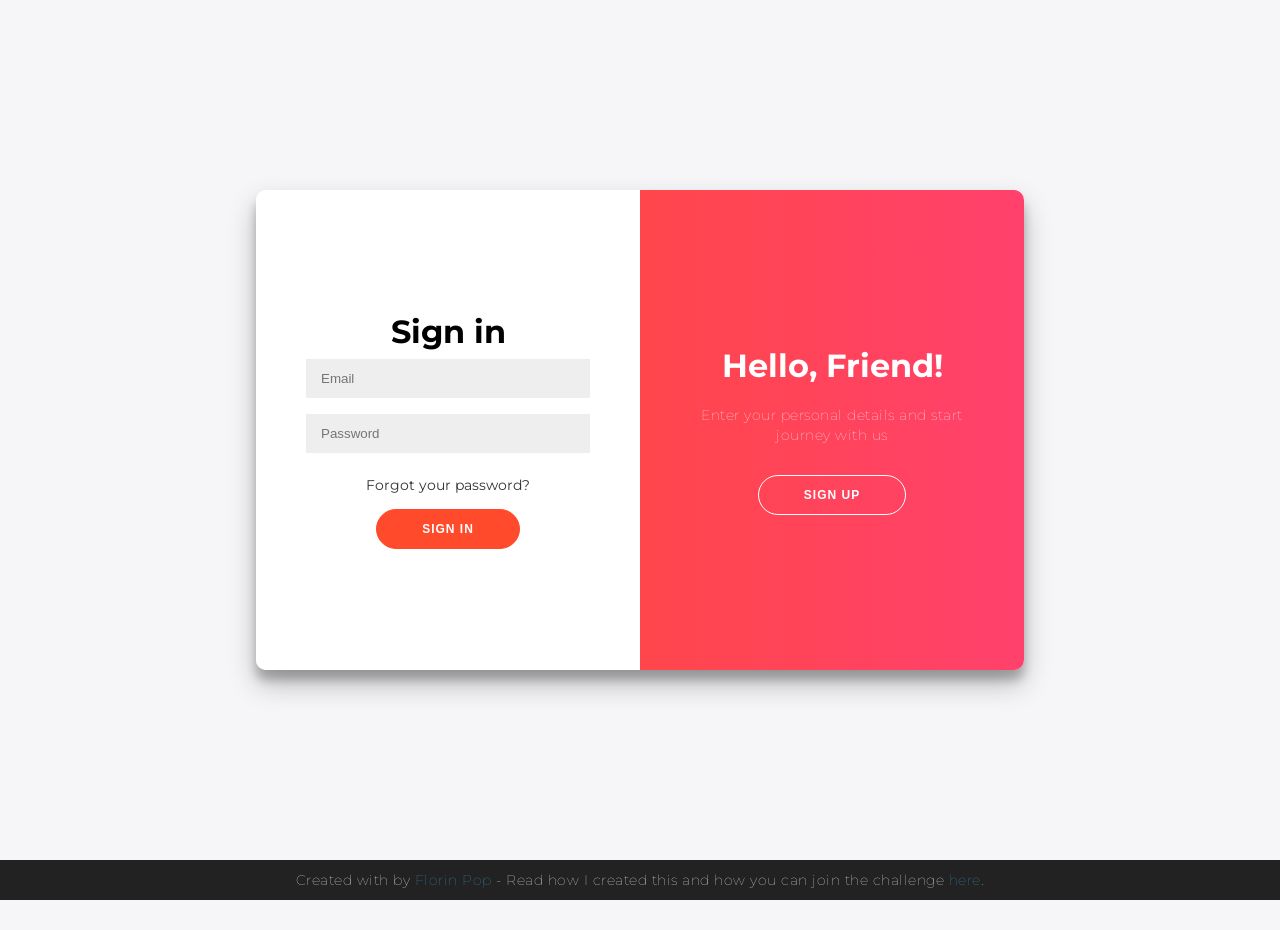
<file: login.html>
<!DOCTYPE html>
<html lang="en">
<head>
    <meta charset="UTF-8">
    <meta name="viewport" content="width=device-width, initial-scale=1.0">
    <title>Shoe Store Login</title>
    <style>
        
@import url('https://fonts.googleapis.com/css?family=Montserrat:400,800');

* {
	box-sizing: border-box;
}

body {
	background: #f6f5f7;
    background-image: url("https://wallpapers-clan.com/wp-content/uploads/2024/09/nike-sneakers-pattern-desktop-wallpaper-cover.jpg");
    background-repeat: no-repeat;
    background-size: cover;
	display: flex;
	justify-content: center;
	align-items: center;
	flex-direction: column;
	font-family: 'Montserrat', sans-serif;
	height: 100vh;
	margin: -20px 0 50px;
}

h1 {
	font-weight: bold;
	margin: 0;
}

h2 {
	text-align: center;
}

p {
	font-size: 14px;
	font-weight: 100;
	line-height: 20px;
	letter-spacing: 0.5px;
	margin: 20px 0 30px;
}

span {
	font-size: 12px;
}

a {
	color: #333;
	font-size: 14px;
	text-decoration: none;
	margin: 15px 0;
}

button {
	border-radius: 20px;
	border: 1px solid #FF4B2B;
	background-color: #FF4B2B;
	color: #FFFFFF;
	font-size: 12px;
	font-weight: bold;
	padding: 12px 45px;
	letter-spacing: 1px;
	text-transform: uppercase;
	transition: transform 80ms ease-in;
}

button:active {
	transform: scale(0.95);
}

button:focus {
	outline: none;
}

button.ghost {
	background-color: transparent;
	border-color: #FFFFFF;
}

form {
	background-color: #FFFFFF;
	display: flex;
	align-items: center;
	justify-content: center;
	flex-direction: column;
	padding: 0 50px;
	height: 100%;
	text-align: center;
}

input {
	background-color: #eee;
	border: none;
	padding: 12px 15px;
	margin: 8px 0;
	width: 100%;
}

.container {
	background-color: #fff;
	border-radius: 10px;
  	box-shadow: 0 14px 28px rgba(0,0,0,0.25), 
			0 10px 10px rgba(0,0,0,0.22);
	position: relative;
	overflow: hidden;
	width: 768px;
	max-width: 100%;
	min-height: 480px;
}

.form-container {
	position: absolute;
	top: 0;
	height: 100%;
	transition: all 0.6s ease-in-out;
}

.sign-in-container {
	left: 0;
	width: 50%;
	z-index: 2;
}

.container.right-panel-active .sign-in-container {
	transform: translateX(100%);
}

.sign-up-container {
	left: 0;
	width: 50%;
	opacity: 0;
	z-index: 1;
}

.container.right-panel-active .sign-up-container {
	transform: translateX(100%);
	opacity: 1;
	z-index: 5;
	animation: show 0.6s;
}

@keyframes show {
	0%, 49.99% {
		opacity: 0;
		z-index: 1;
	}
	
	50%, 100% {
		opacity: 1;
		z-index: 5;
	}
}

.overlay-container {
	position: absolute;
	top: 0;
	left: 50%;
	width: 50%;
	height: 100%;
	overflow: hidden;
	transition: transform 0.6s ease-in-out;
	z-index: 100;
}

.container.right-panel-active .overlay-container{
	transform: translateX(-100%);
}

.overlay {
	background: #FF416C;
	background: -webkit-linear-gradient(to right, #FF4B2B, #FF416C);
	background: linear-gradient(to right, #FF4B2B, #FF416C);
	background-repeat: no-repeat;
	background-size: cover;
	background-position: 0 0;
	color: #FFFFFF;
	position: relative;
	left: -100%;
	height: 100%;
	width: 200%;
  	transform: translateX(0);
	transition: transform 0.6s ease-in-out;
}

.container.right-panel-active .overlay {
  	transform: translateX(50%);
}

.overlay-panel {
	position: absolute;
	display: flex;
	align-items: center;
	justify-content: center;
	flex-direction: column;
	padding: 0 40px;
	text-align: center;
	top: 0;
	height: 100%;
	width: 50%;
	transform: translateX(0);
	transition: transform 0.6s ease-in-out;
}

.overlay-left {
	transform: translateX(-20%);
}

.container.right-panel-active .overlay-left {
	transform: translateX(0);
}

.overlay-right {
	right: 0;
	transform: translateX(0);
}

.container.right-panel-active .overlay-right {
	transform: translateX(20%);
}

.social-container {
	margin: 20px 0;
}

.social-container a {
	border: 1px solid #DDDDDD;
	border-radius: 50%;
	display: inline-flex;
	justify-content: center;
	align-items: center;
	margin: 0 5px;
	height: 40px;
	width: 40px;
}

footer {
    background-color: #222;
    color: #fff;
    font-size: 14px;
    bottom: 0;
    position: fixed;
    left: 0;
    right: 0;
    text-align: center;
    z-index: 999;
}

footer p {
    margin: 10px 0;
}

footer i {
    color: red;
}

footer a {
    color: #3c97bf;
    text-decoration: none;
}
    </style>
</head>
<body>
    <div class="container" id="container">
        <div class="form-container sign-up-container">
            <form id="signupForm">
                <h1>Create Account</h1>
                <input type="text" id="signupName" placeholder="Name" />
                <input type="email" id="signupEmail" placeholder="Email" />
                <input type="password" id="signupPassword" placeholder="Password" />
                <button type="submit">Sign Up</button>
            </form>
        </div>
	<div class="form-container sign-in-container">
    <form id="loginForm">
        <h1>Sign in</h1>
        <input type="email" id="loginEmail" placeholder="Email" />
        <input type="password" id="loginPassword" placeholder="Password" />
        <a href="#">Forgot your password?</a>
        <button class="submit">Sign In</button>
    </form>
</div>

	<div class="overlay-container">
		<div class="overlay">
			<div class="overlay-panel overlay-left">
				<h1>Welcome Back!</h1>
				<p>To keep connected with us please login with your personal info</p>
				<button class="ghost" id="signIn">Sign In</button>
			</div>
			<div class="overlay-panel overlay-right">
				<h1>Hello, Friend!</h1>
				<p>Enter your personal details and start journey with us</p>
				<button class="ghost" id="signUp">Sign Up</button>
			</div>
		</div>
	</div>
</div>

<footer>
	<p>
		Created with <i class="fa fa-heart"></i> by
		<a target="_blank" href="https://florin-pop.com">Florin Pop</a>
		- Read how I created this and how you can join the challenge
		<a target="_blank" href="https://www.florin-pop.com/blog/2019/03/double-slider-sign-in-up-form/">here</a>.
	</p>
</footer>

   <script>
    const signUpButton = document.getElementById('signUp');
const signInButton = document.getElementById('signIn');
const container = document.getElementById('container');

// Switch to Sign Up panel
signUpButton.addEventListener('click', () => {
    container.classList.add("right-panel-active");
});

// Switch to Sign In panel
signInButton.addEventListener('click', () => {
    container.classList.remove("right-panel-active");
});

// Handle login form submission
document.getElementById('loginForm').addEventListener('submit', function(e) {
    e.preventDefault(); // Prevent form from submitting normally

    // Dummy credentials for demonstration purposes
    const dummyEmail = 'user@gmail.com';
    const dummyPassword = '123456';

    // Get input values
    const email = document.getElementById('loginEmail').value;
    const password = document.getElementById('loginPassword').value;

    // Check if entered credentials match the dummy credentials
    if (email === dummyEmail && password === dummyPassword) {
        alert('Login successful! Redirecting...');
        window.location.href = 'index.html'; // Redirect to index.html on success
    } else {
        alert('Invalid credentials! Please try again.'); // Error message on failure
    }
});

document.getElementById('signupForm').addEventListener('submit', function(e) {
            e.preventDefault();
            const name = document.getElementById('signupName').value;
            const email = document.getElementById('signupEmail').value;
            const password = document.getElementById('signupPassword').value;

            if (name && email && password) {
                alert('Registration successful!');
                document.getElementById('signupForm').reset(); // Reset form fields
            } else {
                alert('Please fill in all fields.');
            }
        });

</script>

</body>
</html>
</file>
